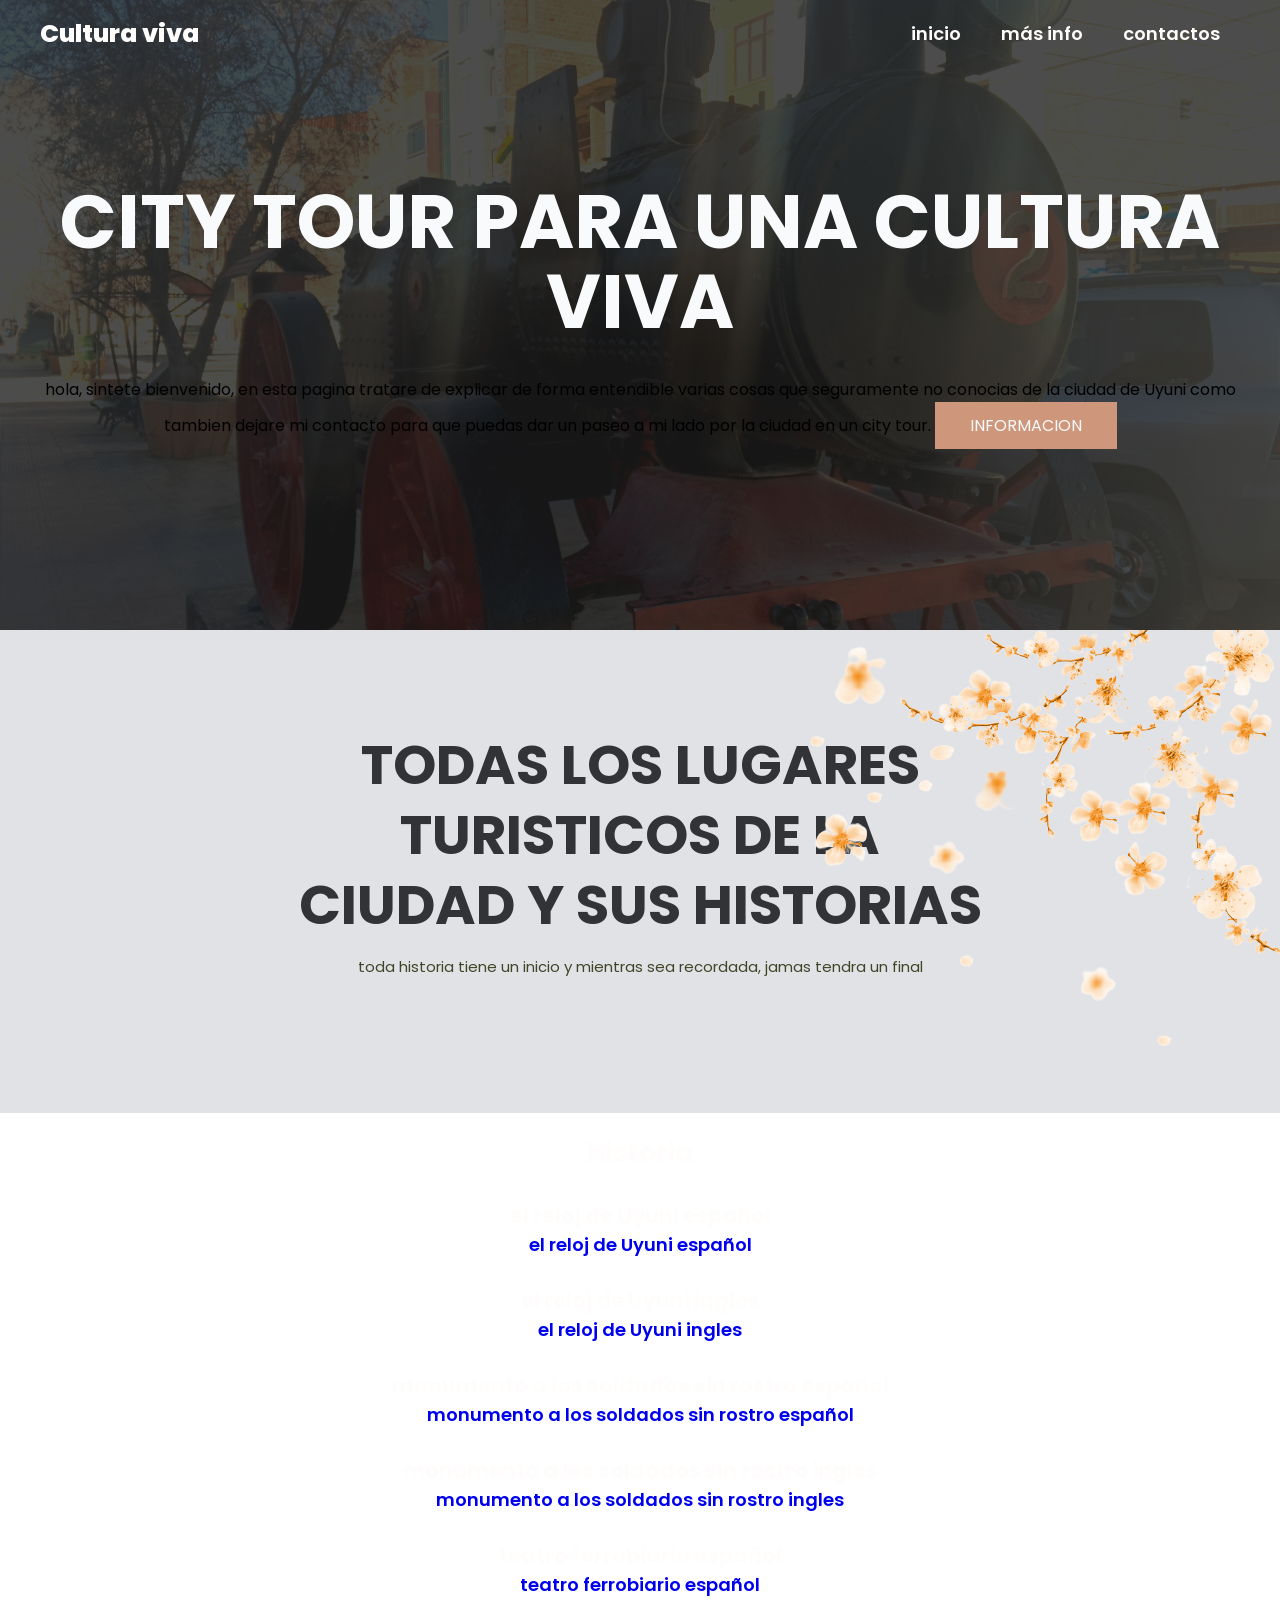
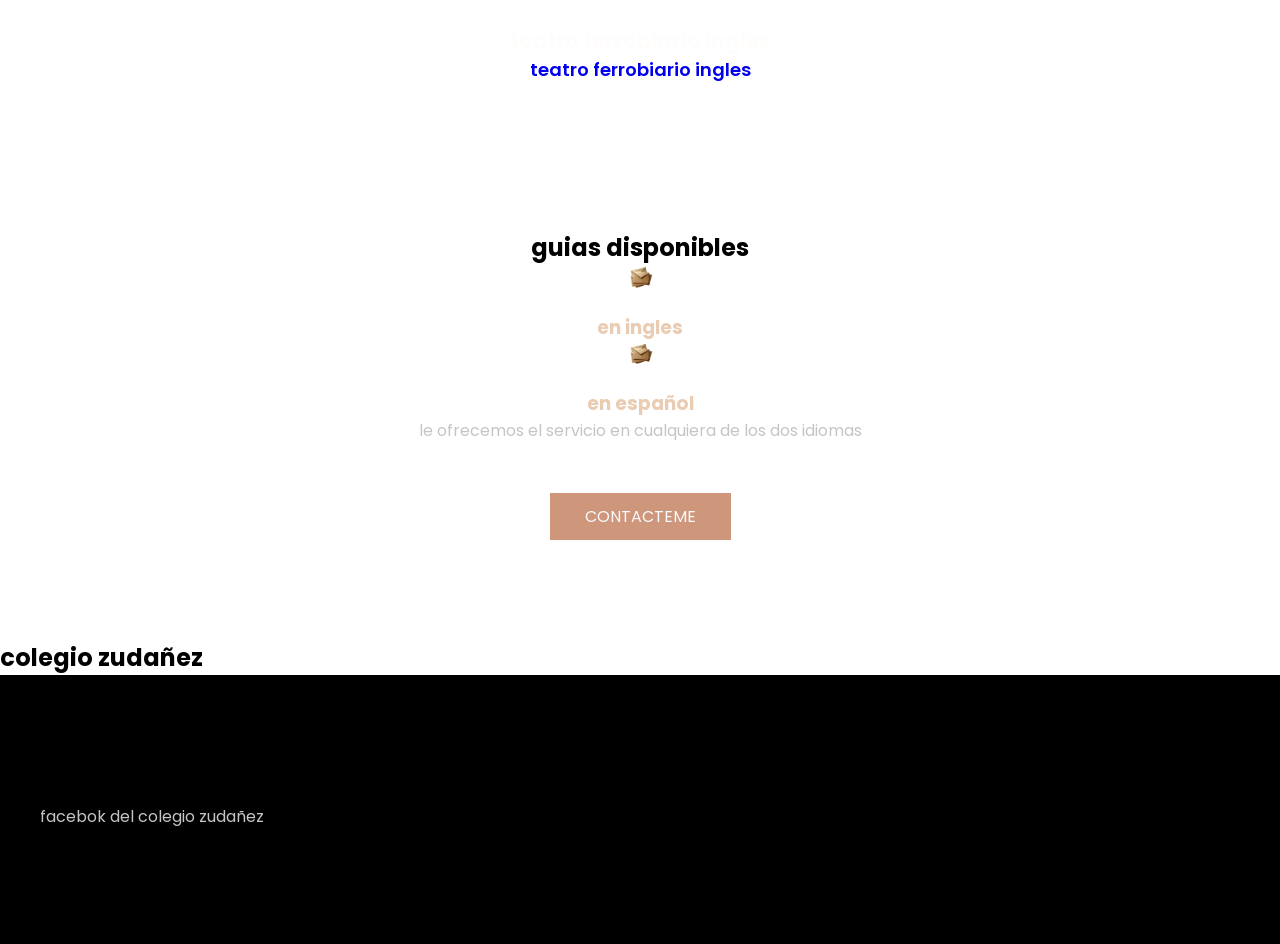
<file: index.html>
<!DOCTYPE html>
<html lang="en">
<head>
    <meta charset="UTF-8">
    <meta name="viewport" content="width=device-width, initial-scale=1.0">
    <title>cultura viva</title>
    <link rel="stylesheet" href="style.css">
</head>
<body>

    <header class="header">
 
        <div class="menu container">
            <a href="#" class="logo" >Cultura viva</a>
            <input type="checkbox" id="menu" />
            <label for="menu">
                <img src="imagenes/menu.png" alt="">
            </label>
            <nav class="navbar">
                <ul>
                    <li><a href="#">inicio</a></li>
                    <li><a href="masinfo.html">más info</a></li>
                    <li><a href="https://wa.me/qr/AGBILVAKQZYYD1">contactos</a></li>
                </ul>
            </nav>

        </div>
        <div class="header-content container">

            <h1>city tour para una cultura viva</h1>
            <p1>hola, sintete bienvenido, en esta pagina tratare de explicar
                de forma entendible varias cosas que seguramente no conocias
                de la ciudad de Uyuni como tambien dejare mi contacto para que
                puedas dar un paseo a mi lado por la ciudad en un city tour.</p1>
            <a href="https://wa.me/qr/AGBILVAKQZYYD1" class="btn-1">informacion</a>
        </div>
    </header>

    <section class="tour">

        <img class="tour-img" src="imagenes/flores.png.png" alt="">

        <div class="tour-content container">

            <h2>todas los lugares turisticos de la ciudad y sus historias</h2>

            <p class="txt-p">
                toda historia tiene un inicio
                y mientras sea recordada, jamas
                tendra un final
            </p>

        </div>

    </section>
    <section class="tour-city">
    <center><b><h1>historia</h1></b></center><br>
    <NAV>
        <center>
            <h1>el reloj de Uyuni español</h1>
            <li><a href="https://youtu.be/Yau6nfrYemU?si=sEmFpNLGGnm5nQgp"> el reloj de Uyuni español </a></li><br>
        </center>
    </NAV>
    <NAV>
        <center>
            <h1>el reloj de Uyuni ingles</h1>
            <li><a href="https://youtu.be/dqCc4JQxz0A?si=6lVSpVgdvm9PbzKD"> el reloj de Uyuni ingles </a></li><br>
        </center>
    </NAV>
        <NAV>
        <center>
            <h1>monumento a los soldados sin rostro español</h1>
            <li><a href="https://youtu.be/9_R2_FAT7pM?si=Y3KS5H2UQ5P06p4m"> monumento a los soldados sin rostro español </a></li><br>
        </center>
        <center>
            <h1>monumento a los soldados sin rostro ingles</h1>
            <li><a href="https://youtu.be/9cwSyUHOIDU?si=l8ZlKVPzKJtu1KCa"> monumento a los soldados sin rostro ingles </a></li><br>
        </center>
    </NAV>
            <NAV>
        <center>
            <h1>teatro ferrobiario español</h1>
            <li><a href="https://youtu.be/1H6OUcfUc98?si=CmKemMUwywcshAGL"> teatro ferrobiario español </a></li><br>
        </center>
        <center>
            <h1>teatro ferrobiario ingles</h1>
            <li><a href="https://youtu.be/uLbA5GLIgm8?si=V6C1JL7e_FBpnrU3"> teatro ferrobiario ingles </a></li><br>
        </center>
    </NAV>
    </section>

    <main class="services">
        <div class="services-content container">
            <h2>guias disponibles</h2>

            <div class="servicios-group">
                <div class="services-1">
                    <img src="imagenes/i1.svg.PNG" alt="">
                    <h3>en ingles</h3>
                </div>
            </div>

             <div class="servicios-group">
                <div class="services-1">
                    <img src="imagenes/i1.svg.PNG" alt="200" sizes="200">
                    <h3>en español</h3>
                </div>
            </div>
            <p>
                le ofrecemos el servicio en cualquiera de los dos idiomas
            </p>
            <a href="https://wa.me/qr/AGBILVAKQZYYD1" class="btn-1"> contacteme</a>

        </div>

    </main>

    <section class="general">

        <div class="general">

            <h2> colegio zudañez </h2>

        </div>

    </section>


    <footer class="footer">

        <div class="footer-content container">

            <div class="link">

                <h3>redes del colegio jaime de zudañez</h3>
                <ul>
                    <li><a href="https://www.facebook.com/share/1CkHwkQpJr/">facebok del colegio zudañez</a></li>
                </ul>

            </div>

        </div>

    </footer>

</body>

</html>
</file>
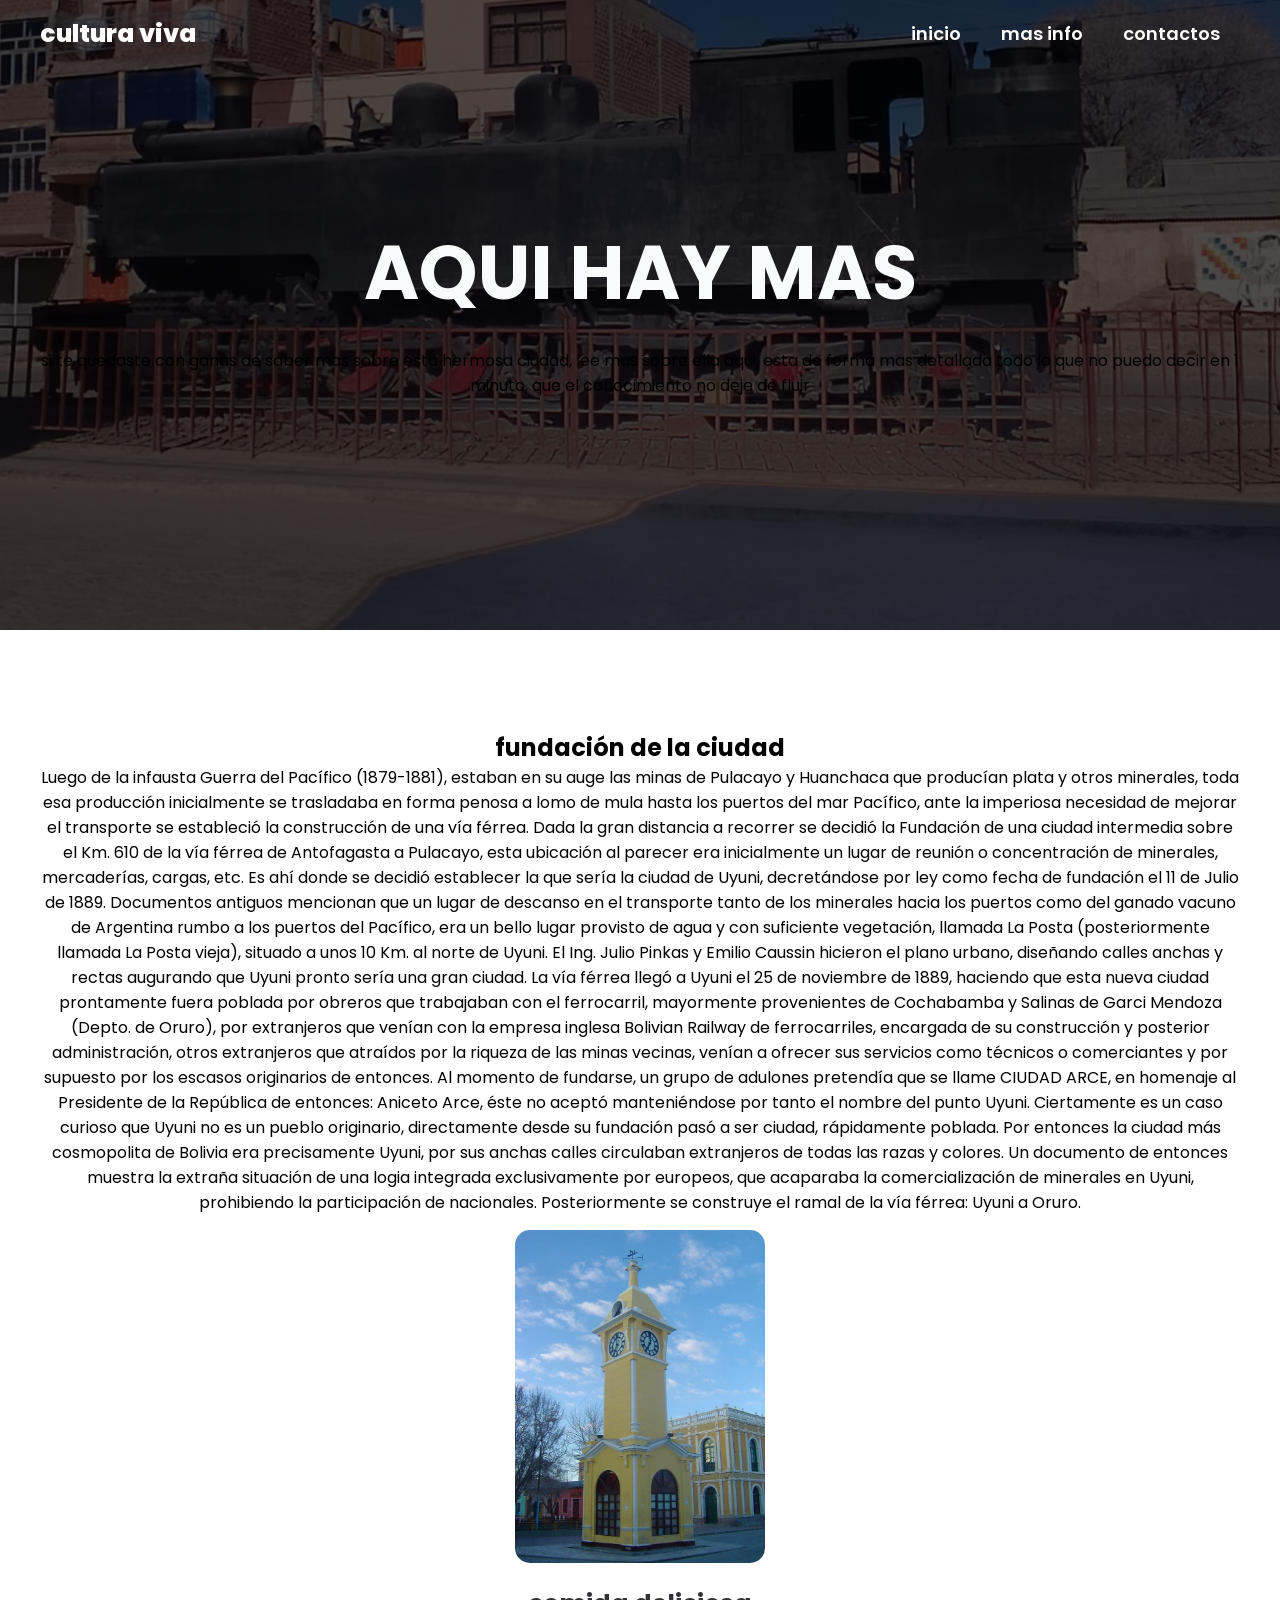
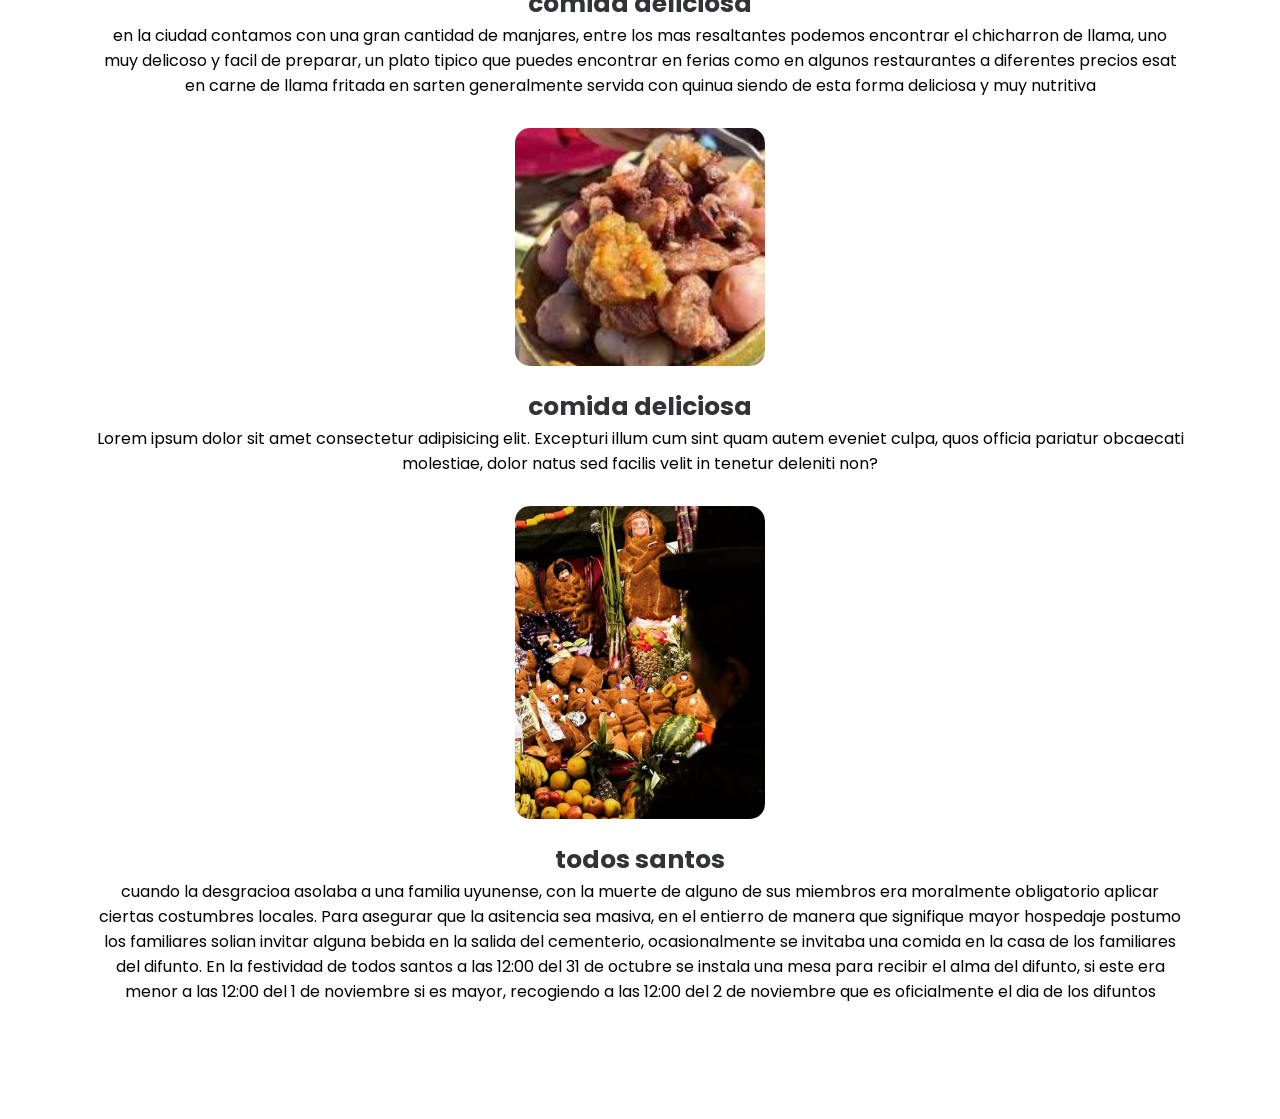
<file: masinfo.html>
<!DOCTYPE html>
<html lang="en">
<head>
    <meta charset="UTF-8">
    <meta name="viewport" content="width=device-width, initial-scale=1.0">
    <title>mas informacion</title>
    <link rel="stylesheet" href="style2.css">
</head>
<body>
        <header class="header">
 
        <div class="menu container">
            <a href="#" class="logo" >cultura viva</a>
            <input type="checkbox" id="menu" />
            <label for="menu">
                <img src="imagenes/menu.png" alt="">
            </label>
            <nav class="navbar">
                <ul>
                    <li><a href="index.html">inicio</a></li>
                    <li><a href="masinfo.html">mas info</a></li>
                    <li><a href="https://wa.me/qr/AGBILVAKQZYYD1">contactos</a></li>
                </ul>
            </nav>

        </div>
        <div class="header-content container">

            <h1>aqui hay mas</h1>
            <p1>si te quedaste con ganas de saber mas sobre esta 
                hermosa ciudad, lee mas sobre ella aqui, esta de forma mas 
                detallada todo lo que no puedo decir en 1 minuto, que el conocimiento
                no deje de fluir
            </p1>
        </div>
    </header>

    <section class="blog container">
        <h2>fundación de la ciudad</h2>
        <p>Luego de la infausta Guerra del Pacífico (1879-1881), estaban en su auge las minas de Pulacayo y Huanchaca que producían plata y otros minerales, toda esa producción inicialmente se trasladaba en forma penosa a lomo de mula hasta los puertos del mar Pacífico, ante la imperiosa necesidad de mejorar el transporte se estableció la construcción de una vía férrea.
Dada la gran distancia a recorrer se decidió la Fundación de una ciudad intermedia sobre el Km. 610 de la vía férrea de Antofagasta a Pulacayo, esta ubicación al parecer era inicialmente un lugar de reunión o concentración de minerales, mercaderías, cargas, etc.
Es ahí donde se decidió establecer la que sería la ciudad de Uyuni, decretándose por ley como fecha de fundación el 11 de Julio de 1889.
Documentos antiguos mencionan que un lugar de descanso en el transporte tanto de los minerales hacia los puertos como del ganado vacuno de Argentina rumbo a los puertos del Pacífico, era un bello lugar provisto de agua y con suficiente vegetación, llamada La Posta (posteriormente llamada La Posta vieja), situado a unos 10 Km. al norte de Uyuni.
El Ing. Julio Pinkas y Emilio Caussin hicieron el plano urbano, diseñando calles anchas y rectas augurando que Uyuni pronto sería una gran ciudad.
La vía férrea llegó a Uyuni el 25 de noviembre de 1889, haciendo que esta nueva ciudad prontamente fuera poblada por obreros que trabajaban con el ferrocarril, mayormente provenientes de Cochabamba y Salinas de Garci Mendoza (Depto. de Oruro), por extranjeros que venían con la empresa inglesa Bolivian Railway de ferrocarriles, encargada de su construcción y posterior administración, otros extranjeros que atraídos por la riqueza de las minas vecinas, venían a ofrecer sus servicios como técnicos o comerciantes y por supuesto por los escasos originarios de entonces.
Al momento de fundarse, un grupo de adulones pretendía que se llame CIUDAD ARCE, en homenaje al Presidente de la República de entonces: Aniceto Arce, éste no aceptó manteniéndose por tanto el nombre del punto Uyuni.
Ciertamente es un caso curioso que Uyuni no es un pueblo originario, directamente desde su fundación pasó a ser ciudad, rápidamente poblada.
Por entonces la ciudad más cosmopolita de Bolivia era precisamente Uyuni, por sus anchas calles circulaban extranjeros de todas las razas y colores. Un documento de entonces muestra la extraña situación de una logia integrada exclusivamente por europeos, que acaparaba la comercialización de minerales en Uyuni, prohibiendo la participación de nacionales.
Posteriormente se construye el ramal de la vía férrea: Uyuni a Oruro.
</p>
 
            <div class="blog-content">
            <div class="blog-1">
                <img src="imagenes/uyuni.jpg.jpeg" alt="">
                <h3>comida deliciosa</h3>
                <p>en la ciudad contamos con una gran cantidad de manjares, entre los mas resaltantes podemos encontrar el
                    chicharron de llama, uno muy delicoso y facil de preparar, un plato tipico que puedes encontrar
                    en ferias como en algunos restaurantes a diferentes precios
                    esat en carne de llama fritada en sarten generalmente servida con quinua
                    siendo de esta forma deliciosa y muy nutritiva
                </p>
            </div>
        </div>
            <div class="blog-1">
                <img src="imagenes/chicharron.jpg" alt="">
                <h3>comida deliciosa</h3>
                <p>Lorem ipsum dolor sit amet consectetur adipisicing elit. Excepturi illum cum 
                    sint quam autem eveniet culpa, quos officia pariatur obcaecati molestiae, 
                    dolor natus sed facilis velit in tenetur deleniti non?</p>
            </div>
        </div>
        <div class="blog-1">
                <img src="imagenes/todossantos.jpg" alt="">
                <h3>todos santos</h3>
                <p>cuando la desgracioa asolaba a una familia uyunense, con la muerte de alguno de sus
                    miembros era moralmente obligatorio aplicar ciertas costumbres locales. Para asegurar 
                    que la asitencia sea masiva, en el entierro de manera que signifique mayor hospedaje postumo los familiares solian
                    invitar alguna bebida en la salida del cementerio, ocasionalmente se invitaba una comida en la
                    casa de los familiares del difunto. En la festividad de todos santos a las 12:00 del 31 de octubre se instala una mesa
                    para recibir el alma del difunto, si este era menor a las 12:00 del 1 de noviembre si es mayor, recogiendo a las 
                    12:00 del 2 de noviembre que es oficialmente el dia de los difuntos
                </p>
            </div>

    </section>
</body>
</html>
</file>
<file: style.css>
@import url('https://fonts.googleapis.com/css2?family=Poppins:ital,wght@0,100;0,200;0,300;0,400;0,500;0,600;0,700;0,800;0,900;1,100;1,200;1,300;1,400;1,500;1,600;1,700;1,800;1,900&display=swap');

*{
    margin: 0;
    padding: 0;
    box-sizing: border-box;
    text-decoration: none;
    list-style: none;
}

body{
  font-family: "Poppins", sans-serif;
  font-weight: 400;
  font-style: normal;
}

.container{
    max-width: 1200px;
    margin: 0 auto;
}

.header{
    background-image: linear-gradient(
        rgba(0,0,0,0.7),
        rgba(0,0,0,0.7)),
        url(imagenes/tren1.jpg.png);
    background-position: center bottom;
    background-repeat: no-repeat;
    background-size: cover;
    min-height: 70vh;
    display: flex;
    align-items: center;
}

.menu {
    position: absolute;
    top: 0;
    left: 0;
    right: 0;
    display: flex;
    align-items: center;
    justify-content: space-between;

}

.logo {
    color: #FFFDFC;
    font-size: 25px;
    font-weight: 800;
}

.menu .navbar ul li {
    position: relative;
    float: left;
}

.menu .navbar ul li a {
    font-size: 18px;
    padding: 20px;
    color: #FFFDFC;
    display: block;
    font-weight: 600;
}

.menu .navbar ul li a:hover{
    color: #CE967B;
}

#menu {
    display: none;
}

.menu-icono {
    width: 25px;
}

.menu label {
    cursor: pointer;
    display: none;
}

.header-content{
    text-align: center;
}

.header-content h1 {
    font-size: 75px;
    line-height: 80px;
    color: #F9FAFC;
    text-transform: uppercase;
    margin-bottom: 35px;
}

.header-content p{
    font-size: 16px;
    color: #C5C5C5;
    padding: 0 250px;
    margin-bottom: 25px;
}

.btn-1 {
    display: inline-block;
    padding: 11px 35px;
    background-color: #CE967B;
    color:#F9FAFC;
    text-transform: uppercase;
}

.btn-1:hover{
    background-color: #ecb295;
}

.tour {
    padding: 100px 0;
    background-color: #E1E2E6;
    position: relative;
}

.tour-content {
    text-align: center;
}

.tour-content h2 {
    font-size: 55px;
    line-height: 70px;
    color: #323337;
    text-transform: uppercase;
    padding: 0 250px;
    margin-bottom: 15px;

}

.txt-p {
    font-size: 15px;
    color: #414427;
    padding: 0 250px;
    margin-bottom: 35px;
}

.tour-group {
    display: flex;
    justify-content: space-between;
    margin-bottom: 50px;
}

.tour-1 {
    padding: 0 25px;
}

.tour-1 img {
    width: 200px;
}

.tour-img {
    position: absolute;
    top: 0;
    right: 0;
}

.tour-city {

        font-size: 18px;
    padding: 20px;
    color: #FFFDFC;
    display: block;
    font-weight: 600;

}

.services {
    background-image: linear-gradient(
        rgba(0,0,0,0.7),
        rgba(0,0,0,0.7)),
        url(imagenes/tren2.jpg.png);
    background-position: center center;
    background-repeat: no-repeat;
    background-size: cover;
    background-attachment: fixed;
    padding: 100px 0;
}

.services-content {
    text-align: center;
}

.footer-content h2 {
    font-size: 55px;
    line-height: 70px;
    color: #F9FAFC;
    text-transform: uppercase;
    margin-bottom: 50px;
}

.services-content p{
    font-size: 16px;
    color: #C5C5C5;
    margin-bottom: 50px;
}

.services-1 {
    padding: 0 100px;
}

.services-1 img {
    width: 25px;
    margin-bottom: 15px;
}

.services-1 h3 {
    color: #EACCB3;
    font-size: 18pxS;
}

.general {
    display: flex;
}

.general-1 {
    width: 50%;
    padding: 100px 250px 100px 100px;
    background-color: #E1E2E6;
}

.general-2{
    background-image: url(imagenes/cine.jpg.png);
    background-position: center center;
    background-repeat: no-repeat;
    background-size: cover;
    width: 50%;
}

.general-3{
    background-image: url(imagenes/monumento.jpg.png);
    background-position: center center;
    background-repeat: no-repeat;
    background-size: cover;
    width: 50%;
}

.footer {
    padding: 100px 0;
    background-color: #000000;
}

.footer-content {
    display: flex;
    justify-content: space-between;
}

link h3 {
    font-size: 18px;
    color: #F9FAFC;
    margin-bottom: 15px;
}
.link a {
    font-size: 16px;
    color: #C5C5C5;
    display: block;
    margin-bottom: 15px;
}

@media(max-width:991px) {
    .menu {
        padding: 30px;
    }

    .menu label {
        display: initial;
    }

    .menu .navbar {
        position: absolute;   
        top: 100%;
        left: 0;
        right: 0;
        background-color: #323337;
        display: none;
    
    }

    .menu .navbar ul li {
        width: 100%;
    }

    #menu:checked ~ .navbar {
        display: initial;
    }

    .header {
        min-height: 0vh;
    }

    .header-content{
        padding: 100px 30px;
    }

    .header-content p {
        padding: 0;
    }

    .tour {
        padding: 30px;
    }

    .tour-content h2 {
        padding: 0;
    }

    .txt-p {
        padding: 0;
    }

    .tour-group {
        flex-direction: column;
        margin-bottom: 0;
    }

    .tour-img {
        display: none;
    }
    .services {
        padding: 30px;
    }
    .services-content p {
        padding: 0;
    }
    .servicios-group {
        flex-direction: column;
        margin-bottom: 0;
    }

    .services-1 {
        margin-bottom: 25px;
    }

    .general {
        flex-direction: column;
    }

    .general-1 {
        width: 100%;
        padding: 30px;
        text-align: center;
    }

    .general-2, .general-3 {
        display: none;
    }
     .footer {
        padding: 30px;
     }

    .footer-content{
        flex-direction: column;
        text-align: center;
    }

}
</file>
<file: style2.css>
@import url('https://fonts.googleapis.com/css2?family=Poppins:ital,wght@0,100;0,200;0,300;0,400;0,500;0,600;0,700;0,800;0,900;1,100;1,200;1,300;1,400;1,500;1,600;1,700;1,800;1,900&display=swap');

*{
    margin: 0;
    padding: 0;
    box-sizing: border-box;
    text-decoration: none;
    list-style: none;
}

body{
  font-family: "Poppins", sans-serif;
  font-weight: 400;
  font-style: normal;
}

.container{
    max-width: 1200px;
    margin: 0 auto;
}

.header{
    background-image: linear-gradient(
        rgba(0,0,0,0.7),
        rgba(0,0,0,0.7)),
        url(imagenes/tren2.jpg.png);
    background-position: center bottom;
    background-repeat: no-repeat;
    background-size: cover;
    min-height: 70vh;
    display: flex;
    align-items: center;
}

.menu {
    position: absolute;
    top: 0;
    left: 0;
    right: 0;
    display: flex;
    align-items: center;
    justify-content: space-between;

}

.logo {
    color: #FFFDFC;
    font-size: 25px;
    font-weight: 800;
}

.menu .navbar ul li {
    position: relative;
    float: left;
}

.menu .navbar ul li a {
    font-size: 18px;
    padding: 20px;
    color: #FFFDFC;
    display: block;
    font-weight: 600;
}

.menu .navbar ul li a:hover{
    color: #CE967B;
}

#menu {
    display: none;
}

.menu-icono {
    width: 25px;
}

.menu label {
    cursor: pointer;
    display: none;
}

.header-content{
    text-align: center;
}

.header-content h1 {
    font-size: 75px;
    line-height: 80px;
    color: #F9FAFC;
    text-transform: uppercase;
    margin-bottom: 35px;
}

.header-content p{
    font-size: 16px;
    color: #C5C5C5;
    padding: 0 250px;
    margin-bottom: 25px;
}

.btn-1 {
    display: inline-block;
    padding: 11px 35px;
    background-color: #CE967B;
    color:#F9FAFC;
    text-transform: uppercase;
}

.btn-1:hover{
    background-color: #ecb295;
}
.blog{
    padding: 100px 0;
    text-align: center;
}

.blog-content{
    display: flex;
    justify-content: space-between;
}

.blog-1{
    padding: 15px 55px;
}

.blog-1 img{
    width: 250px;
    border-radius: 15px;
    margin-bottom: 15px;
}

.blog-1 h3{
    font-size: 25px;
    color: #323337;
}
</file>
